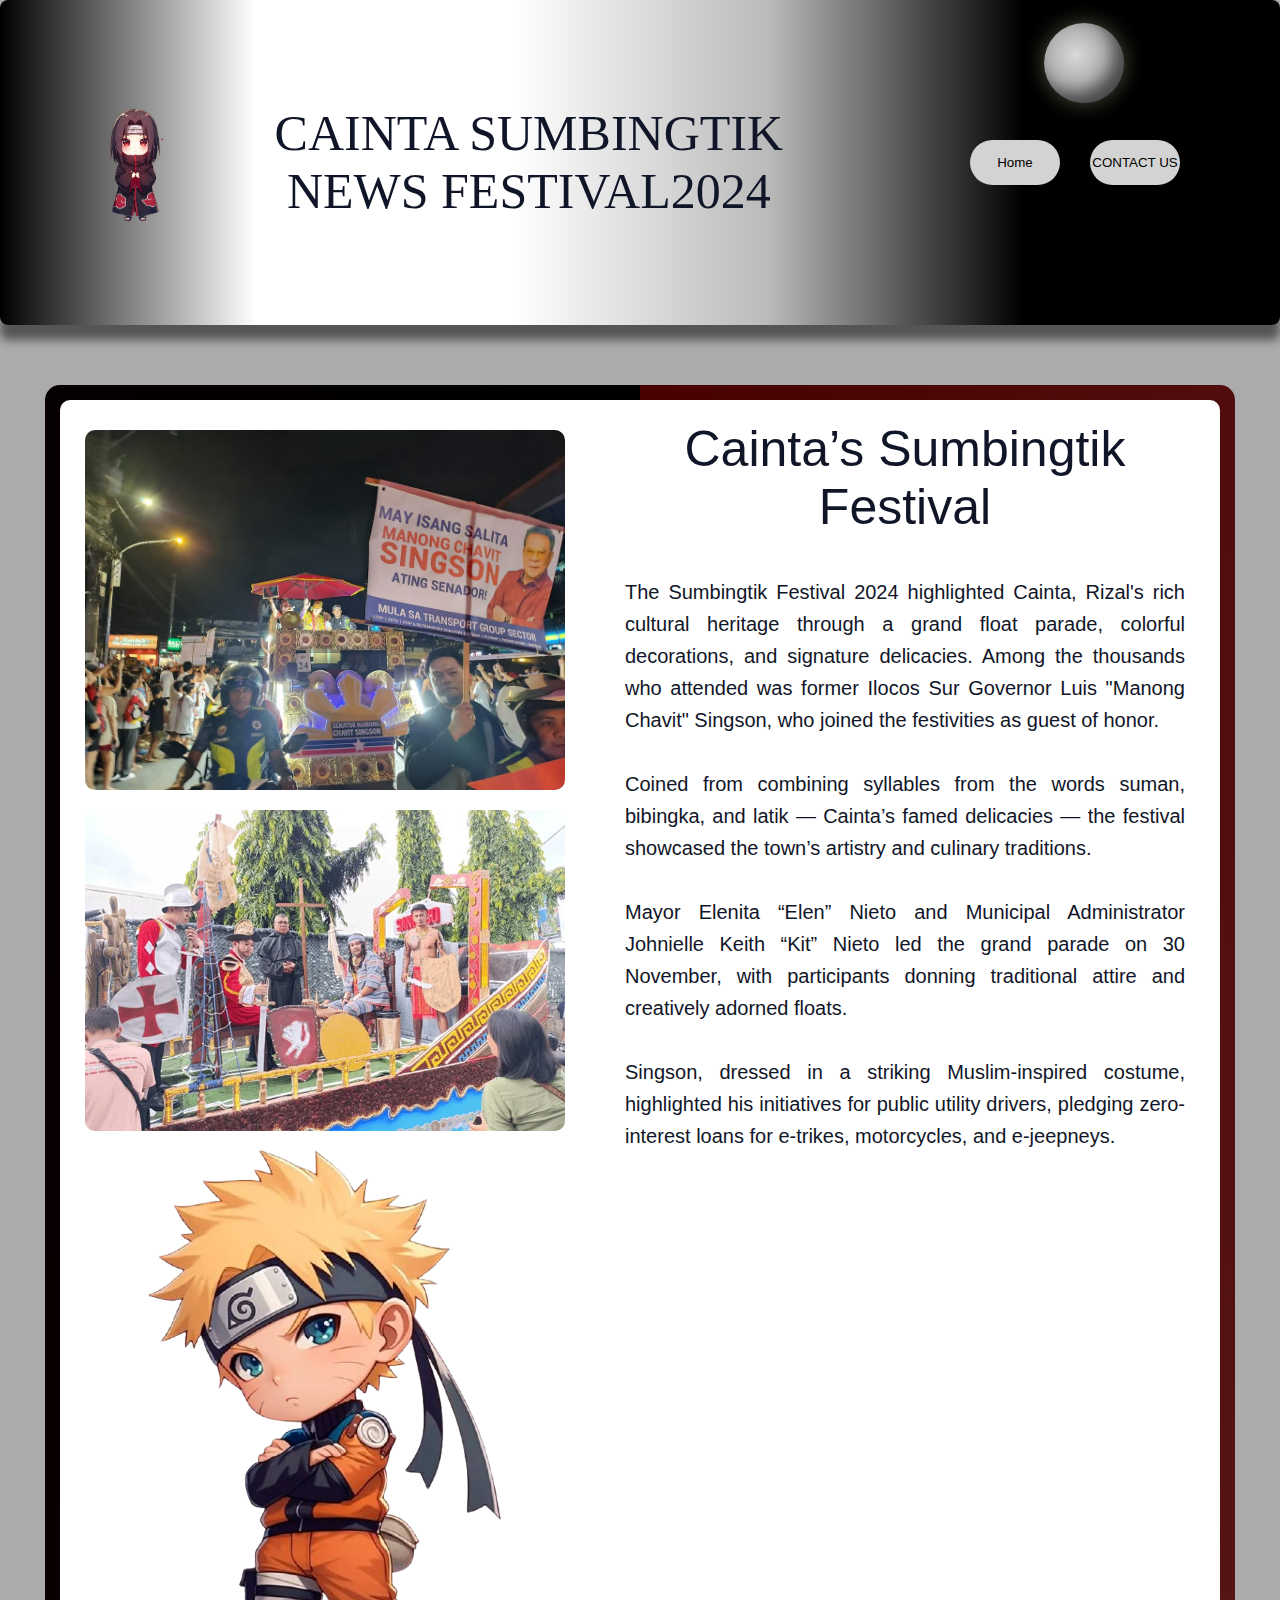
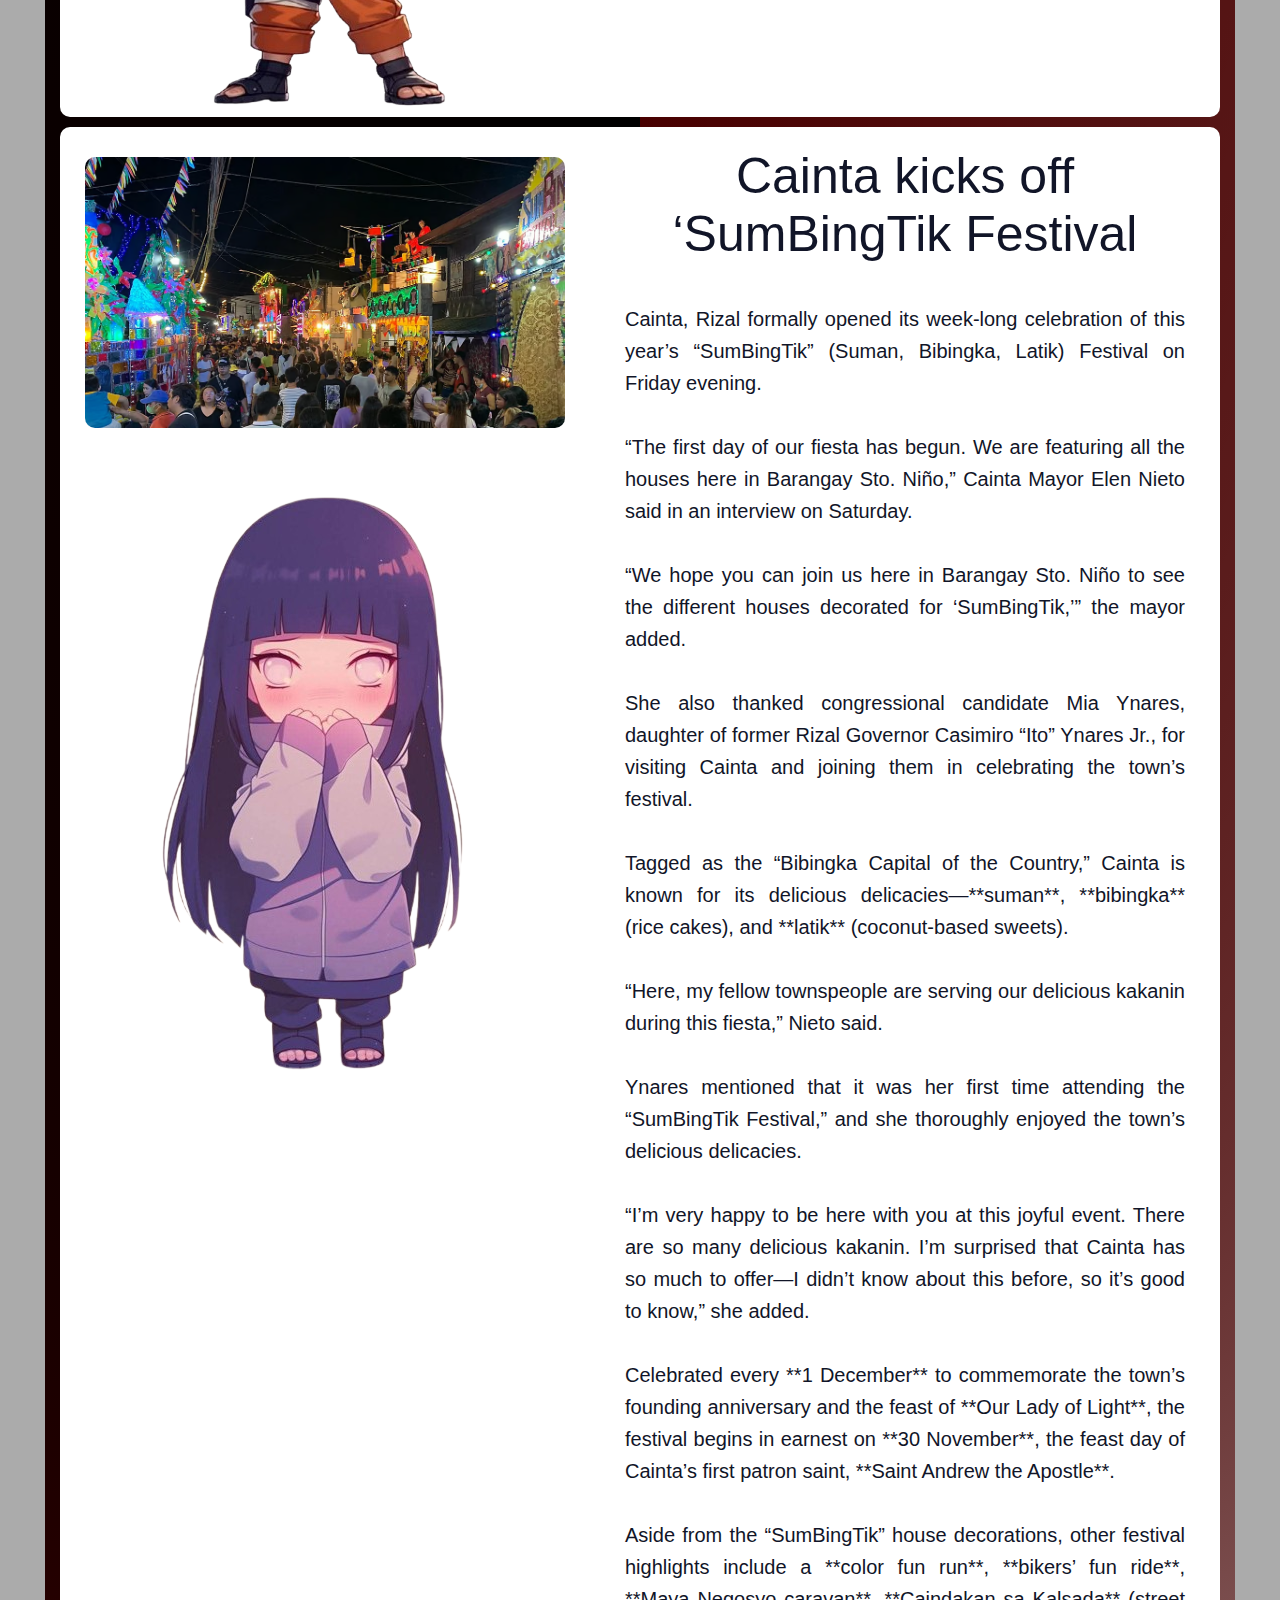
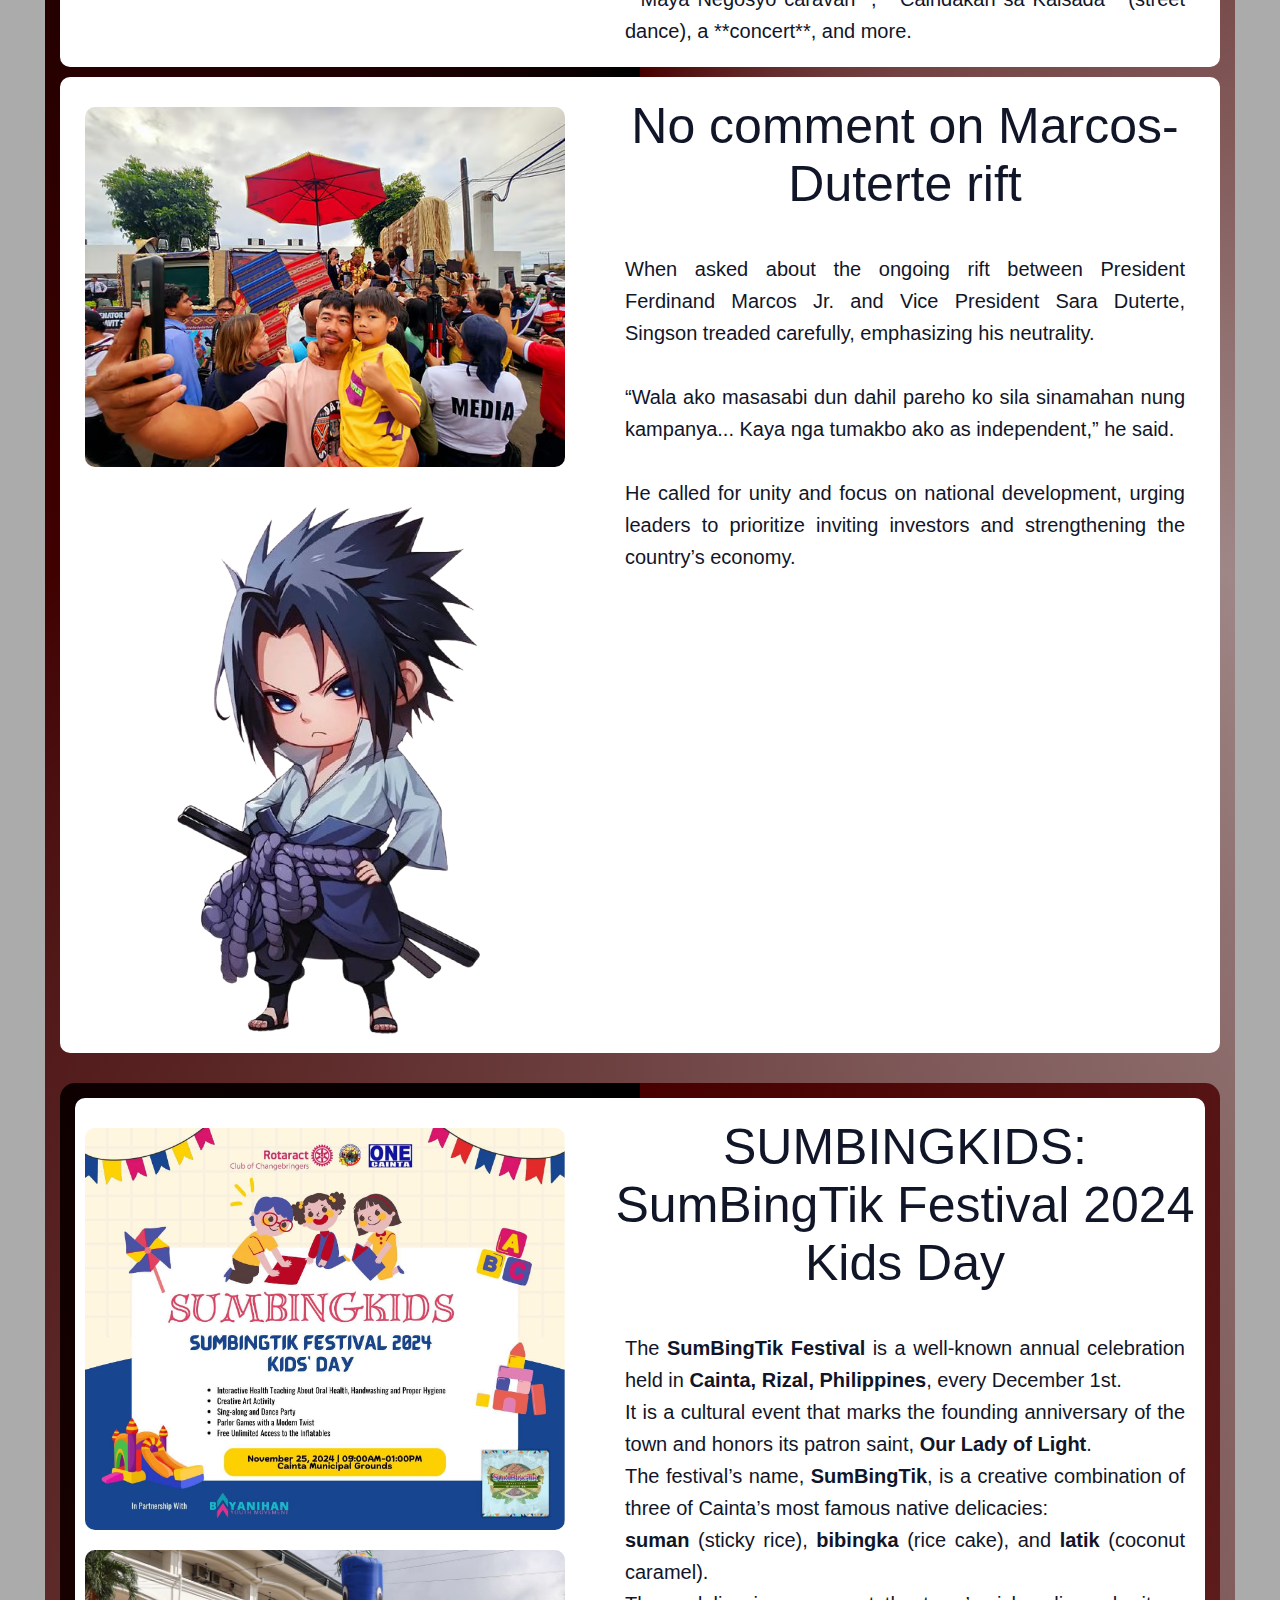
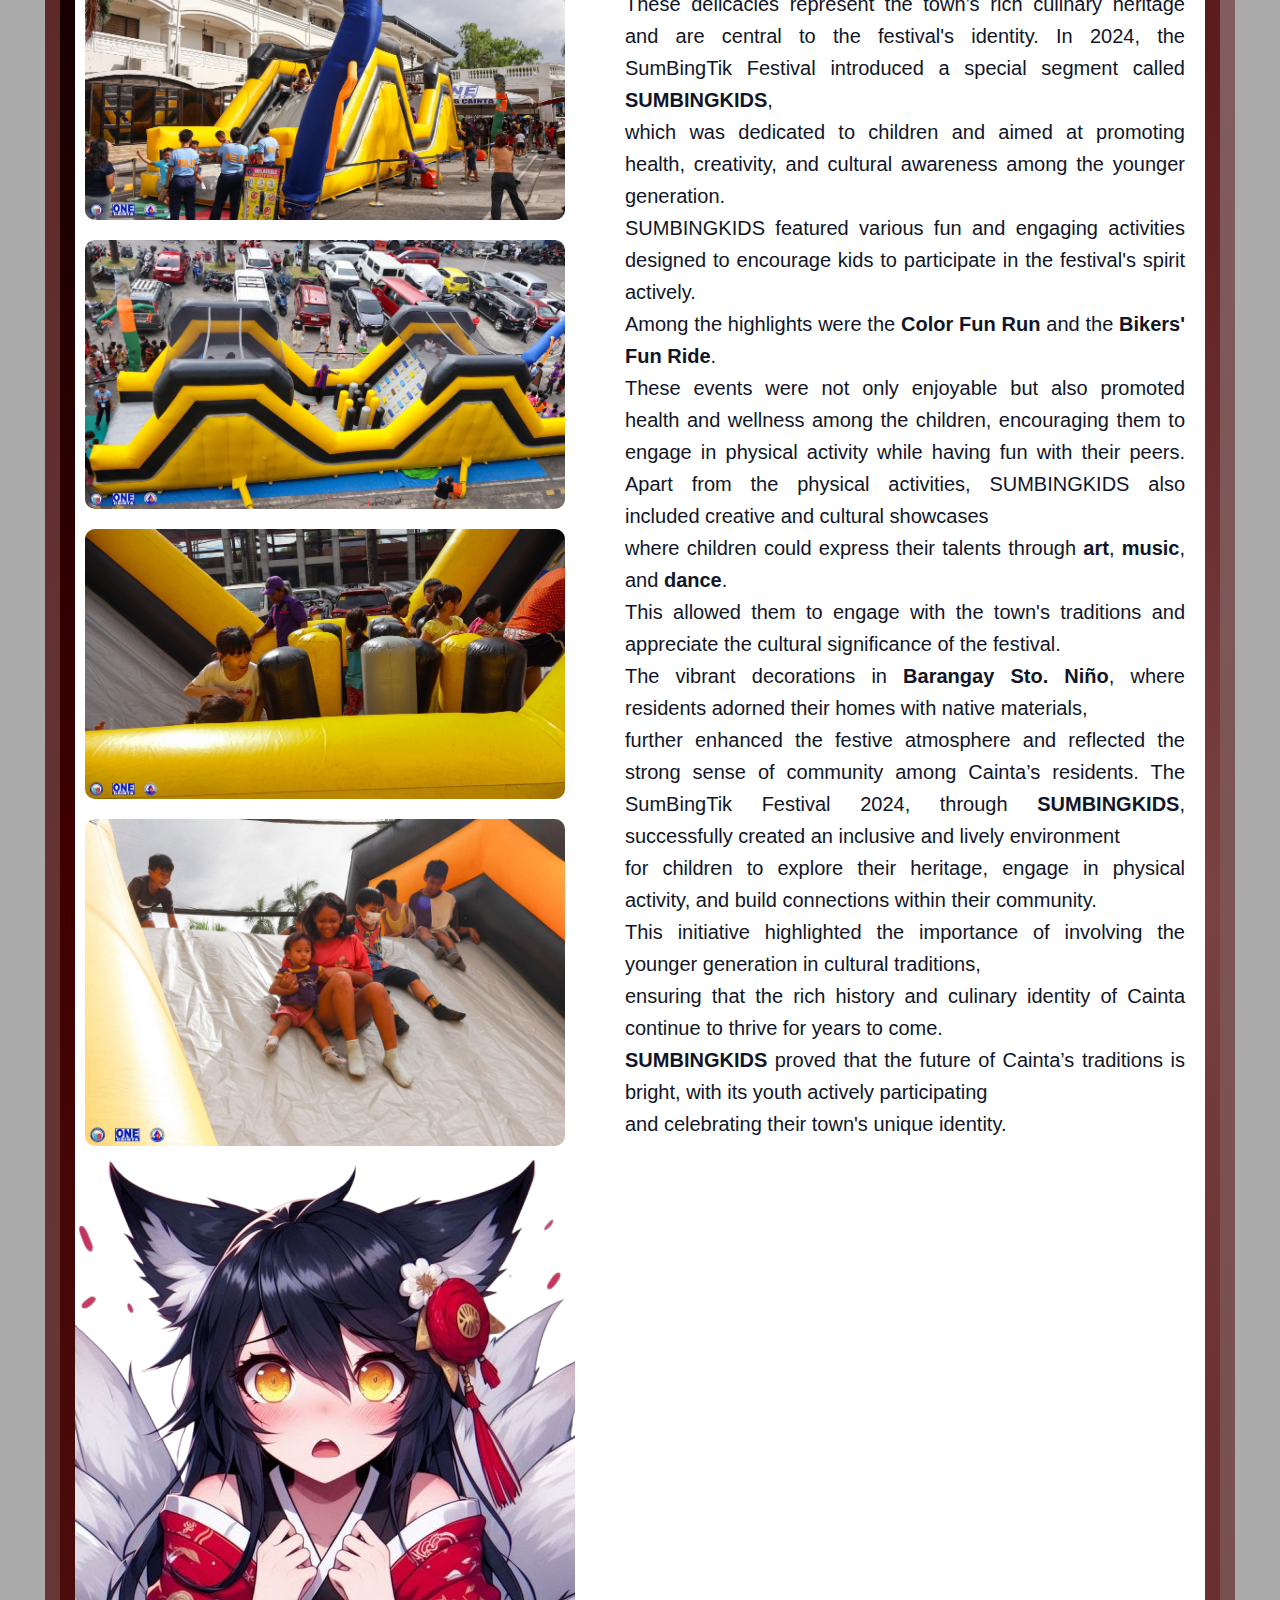
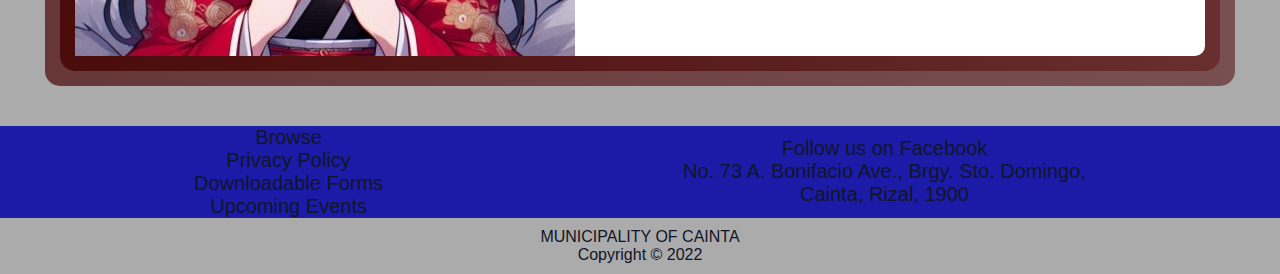
<file: index.html>
<!DOCTYPE html>
<html lang="en">
<head>
    <meta charset="UTF-8">
    <meta name="viewport" content="width=device-width, initial-scale=1.0">
    <link rel="stylesheet" href="index.css">
    <title>Festival PH</title>
</head>
<body>
    <header>
        <img class="itachi" id="pic_itachi" src="picture/itachi_chini.png" alt="Festival Image">
        <p id="head_text">CAINTA SUMBINGTIK NEWS FESTIVAL2024</p>
        <div id="them_switch">
            <div class="fes" id="M_moon"></div>
            <div class="fes" id="M_sun"></div> 
        </div>
        <a class="link_home" id="link_home1" href="index.html">
            <button class="Home_btn">Home</button>
        </a>
        <a class="link_home" id="link_home2" href="sumbingtik.html">
            <button class="Home_btn">CONTACT US</button>
        </a>
    </header>
    <main>
        <div class="first_main">
            <section class="section" id="section_1">
                <div class="main_containerfortext">
                    <div class="sub_main">
                        <img class="pic_img" id="picfes_1" src="picture/caintafes.avif" alt="Festival Image">
                        <img class="pic_img" id="picfes_1" src="picture/caintafes4.webp" alt="Festival Image">
                        <img class="chibi_img" src="picture/naruto_chibi.png" alt="error">
                    </div>
                    <div id="containerfortext">
                        <p id="text_cainta_1">Cainta’s Sumbingtik Festival</p>
                        <p id="text1">
                            The Sumbingtik Festival 2024 highlighted Cainta, Rizal's rich cultural heritage 
                            through a grand float parade, colorful decorations, and signature delicacies. 
                            Among the thousands who attended was former Ilocos Sur Governor Luis "Manong Chavit" Singson, 
                            who joined the festivities as guest of honor.<br><br>
                            Coined from combining syllables from the words suman, bibingka, and latik — Cainta’s 
                            famed delicacies — the festival showcased the town’s artistry and culinary traditions.<br><br>
                            Mayor Elenita “Elen” Nieto and Municipal Administrator Johnielle Keith “Kit” Nieto led the grand 
                            parade on 30 November, with participants donning traditional attire and creatively adorned floats.<br><br>
                            Singson, dressed in a striking Muslim-inspired costume, highlighted his 
                            initiatives for public utility drivers, pledging zero-interest loans for e-trikes, 
                            motorcycles, and e-jeepneys.
                        </p>                    
                    </div>
                </div>
            </section>
            <section class="section" id="section_2">
                <div class="main_containerfortext">
                    <div class="sub_main">
                        <img class="pic_img" id="pic_fes_3" src="picture/caintafes2.avif" alt="Festival Image">
                        <img class="chibi_img" src="picture/hinata_chibi.png" alt="error">
                    </div>
                    <div id="containerfortext">
                        <p id="text_cainta_2">Cainta kicks off ‘SumBingTik Festival</p>
                        <p id="text2">
                            Cainta, Rizal formally opened its week-long celebration of this year’s “SumBingTik” (Suman, Bibingka, Latik) Festival on Friday evening.<br><br>
                        
                            “The first day of our fiesta has begun. We are featuring all the houses here in Barangay Sto. Niño,” Cainta Mayor Elen Nieto said in an interview on Saturday.<br><br>
                        
                            “We hope you can join us here in Barangay Sto. Niño to see the different houses decorated for ‘SumBingTik,’” the mayor added.<br><br>
                        
                            She also thanked congressional candidate Mia Ynares, daughter of former Rizal Governor Casimiro “Ito” Ynares Jr., for visiting Cainta and joining them in celebrating the town’s festival.<br><br>
                        
                            Tagged as the “Bibingka Capital of the Country,” Cainta is known for its delicious delicacies—**suman**, **bibingka** (rice cakes), and **latik** (coconut-based sweets).<br><br>
                        
                            “Here, my fellow townspeople are serving our delicious kakanin during this fiesta,” Nieto said.<br><br>
                        
                            Ynares mentioned that it was her first time attending the “SumBingTik Festival,” and she thoroughly enjoyed the town’s delicious delicacies.<br><br>
                        
                            “I’m very happy to be here with you at this joyful event. There are so many delicious kakanin. I’m surprised that Cainta has so much to offer—I didn’t know about this before, so it’s good to know,” she added.<br><br>
                        
                            Celebrated every **1 December** to commemorate the town’s founding anniversary and the feast of **Our Lady of Light**, the festival begins in earnest on **30 November**, the feast day of Cainta’s first patron saint, **Saint Andrew the Apostle**.<br><br>
                        
                            Aside from the “SumBingTik” house decorations, other festival highlights include a **color fun run**, **bikers’ fun ride**, **Maya Negosyo caravan**, **Caindakan sa Kalsada** (street dance), a **concert**, and more.
                        </p>                                 
                    </div>
                </div>
            </section>
            <section class="section" id="section_3">
                <div class="main_containerfortext">
                    <div class="sub_main">
                        <img class="pic_img" id="pic_fes_4" src="picture/caintafes1.avif" alt="Festival Image">
                        <img class="chibi_img" src="picture/sasukechibi.png" alt="error">
                    </div>
                    <div id="containerfortext">
                        <p id="text_cainta_3">No comment on Marcos-Duterte rift</p>
                        <p id="text3">
                            When asked about the ongoing rift between President Ferdinand Marcos Jr. and Vice President Sara Duterte, 
                            Singson treaded carefully, emphasizing his neutrality.<br><br>
                            “Wala ako masasabi dun dahil pareho ko sila sinamahan nung kampanya... Kaya nga tumakbo ako as independent,” 
                            he said.<br><br>
                            He called for unity and focus on national development, urging leaders to prioritize inviting investors and 
                            strengthening the country’s economy.
                        </p>
                    </div>
                </div>
            </section>
            <div class="first_main">
                <section class="section" id="section_1">
                    <div class="main_containerfortext">
                        <div class="sub_main">
                            <img class="pic_img" id="picfes_1" src="picture/caintakidsfes.jpg" alt="Festival Image">
                            <img class="pic_img" id="picfes_1" src="picture/caintakidsfes2.jpg" alt="Festival Image">
                            <img class="pic_img" id="picfes_1" src="picture/caintakidsfes3.jpg" alt="Festival Image">
                            <img class="pic_img" id="picfes_1" src="picture/caintakidsfe4.jpg" alt="Festival Image">
                            <img class="pic_img" id="picfes_1" src="picture/caintakidsfes5.jpg" alt="Festival Image">
                            <img class="chibi_img" src="picture/ahrichibi.png" alt="error" width="100%">
                        </div>
                        <div id="containerfortext">
                            <p id="text_cainta_1">SUMBINGKIDS: SumBingTik Festival 2024 Kids Day</p>
                            <p id="text4">
                                The <b>SumBingTik Festival</b> is a well-known annual celebration held in <b>Cainta, Rizal, Philippines</b>, every December 1st. <br>
                                It is a cultural event that marks the founding anniversary of the town and honors its patron saint, <b>Our Lady of Light</b>. <br>
                                The festival’s name, <b>SumBingTik</b>, is a creative combination of three of Cainta’s most famous native delicacies: <br>
                                <b>suman</b> (sticky rice), <b>bibingka</b> (rice cake), and <b>latik</b> (coconut caramel). <br>
                                These delicacies represent the town’s rich culinary heritage and are central to the festival's identity.

                                In 2024, the SumBingTik Festival introduced a special segment called <b>SUMBINGKIDS</b>, <br>
                                which was dedicated to children and aimed at promoting health, creativity, and cultural awareness among the younger generation. <br>
                                SUMBINGKIDS featured various fun and engaging activities designed to encourage kids to participate in the festival's spirit actively. <br>
                                Among the highlights were the <b>Color Fun Run</b> and the <b>Bikers' Fun Ride</b>. <br>
                                These events were not only enjoyable but also promoted health and wellness among the children, encouraging them to engage in physical activity while having fun with their peers.

                                Apart from the physical activities, SUMBINGKIDS also included creative and cultural showcases <br>
                                where children could express their talents through <b>art</b>, <b>music</b>, and <b>dance</b>. <br>
                                This allowed them to engage with the town's traditions and appreciate the cultural significance of the festival. <br>
                                The vibrant decorations in <b>Barangay Sto. Niño</b>, where residents adorned their homes with native materials, <br>
                                further enhanced the festive atmosphere and reflected the strong sense of community among Cainta’s residents.

                                The SumBingTik Festival 2024, through <b>SUMBINGKIDS</b>, successfully created an inclusive and lively environment <br>
                                for children to explore their heritage, engage in physical activity, and build connections within their community. <br>
                                This initiative highlighted the importance of involving the younger generation in cultural traditions, <br>
                                ensuring that the rich history and culinary identity of Cainta continue to thrive for years to come. <br>
                                <b>SUMBINGKIDS</b> proved that the future of Cainta’s traditions is bright, with its youth actively participating <br>
                                and celebrating their town's unique identity.
                            </p>                   
                        </div>
                    </div>
                </section>
        </div>
    </main>
    <div class="text_location">
        <p class="text_loc" id="text_p">
            Browse
            <br>
            Privacy Policy
            <br>
            Downloadable Forms
            <br>
            Upcoming Events 
        </p>
        <p class="text_loc" id="texts_p">
            Follow us on Facebook
            <br>
            No. 73 A. Bonifacio Ave., Brgy. Sto. Domingo,
            <br>
            Cainta, Rizal, 1900
        </p>
    </div>
    <footer id="footer">
        <p id="text_footer">
            MUNICIPALITY OF CAINTA
            <br>
            Copyright &#169; 2022</p>
    </footer>
    <div class="particle"></div>
    <div class="particle"></div>
    <div class="particle"></div>
    <div class="particle"></div>
    <div class="particle"></div>
    <div class="particle"></div>
    <script src="index.js"></script>
</body>
</html>
</file>
<file: index.css>
/* Light Mode */
:root {
    --base-color: hsl(0, 0%, 67%);
    --base-variant: #ffffff;
    --text-color: #111528;
    --secondary-text: #232738;
    --primary-color: #3a435d;
    --accent-color: #0071ff;
    --header-color: linear-gradient(to right,rgb(0, 0, 0), rgb(255, 255, 255),rgb(255, 255, 255), hsl(0, 0%, 73%),rgb(0, 0, 0),rgb(0, 0, 0));
    --boxing-color: rgba(0, 0, 0, 0.5);
  }
  
.darkmode {
    --base-color: #070b1d;
    --base-variant: #181818 ;
    --text-color: #ffffff;
    --secondary-text: #a4a5b8;
    --primary-color: #3a435d;
    --accent-color: #0071ff;
    --header-color: linear-gradient(to right,rgb(255, 255, 255), #070b1d,#070b1d, hsl(0, 0%, 73%),rgb(255, 255, 255),rgb(246, 246, 246));    
    --boxing-color: rgba(0, 0, 0, 0.5);
 }

* {
    margin: 0;
    padding: 0;
    box-sizing: border-box;
    transition: background-color 2s ease, color 2s ease;
}

body{
    min-height: 100vh;
    font-family: Arial, sans-serif;
    background-color: var(--base-color);
    transition: background-color 2s ease, color 2s ease;
    overflow: auto;
}

header{
    outline: none;
    user-select: none;     
    -webkit-user-drag: none;
    background: var(--header-color);
    display: flex;
    flex-direction: row;
    text-align: center;
    align-items: center;
    justify-content: center;
    position: relative;
    padding: 20px;
    gap: 30px;
    box-shadow: 0 15px 10px var(--boxing-color);
    border-radius: 8px;
}

main{
    display: flex;
    padding: 40px;
    overflow: auto;
    justify-content: center;
    align-items: center;
}
#pic_itachi{
    width: 70px;
}
.first_main {
    margin-top: 20px;
    padding: 15px;
    border-radius: 15px;
    display: flex;
    flex-direction: column;
    text-align: center;
    gap: 10px;
    background: conic-gradient(#480000, #75030337, #400000, #000000);
}

.sub_main{
    display: flex;
    flex-direction: column;
    position: relative;
    justify-content: center;
    align-items: center;
}

.main_containerfortext {
    display: flex;
    justify-content: center;
    align-items: flex-start;
    flex-direction: row;
    gap: 30px; 
    padding-top: 20px;
}

#containerfortext {
    flex: 1; /* Allows the text to fill the available space */
    max-width: 600px; /* Prevents text from stretching too much */
}

footer{
    width: 100%; 
    text-align: center;
    padding: 10px;
    margin-top: auto; /* Pushes the footer to the bottom */
}

.link_home a{
    text-decoration: none;
}

#head_text {
    font-size: 50px;
    font-family: 'Times New Roman', Times, serif;
    color: var(--text-color);
}

.section{

    border-radius: 10px;
    background-color: var(--base-variant);
}

.pic_img {
    width: 500px; /* Adjust size as needed */
    height: auto;
    border-radius: 20px;
    object-fit: cover;
    padding: 10px;
    outline: none;
    user-select: none;     
    -webkit-user-drag: none;
}

#text1,#text2,#text3,#text4{
    font-size: 20px;
    line-height: 1.6;
    color: var(--text-color);
    text-align: justify;
    padding: 20px;
}

#text_cainta_1,#text_cainta_2,#text_cainta_3 {
    font-size: 50px;
    margin-bottom: 20px;
    color: var(--text-color);
}

.chibi_naruto1{
    background-color: #000000;
    display: flex;
    justify-content: center;
    align-items: center;
    flex-direction: row;
}

#text_footer{
    color: var(--text-color);
}

.text_loc{
    color: var(--text-color);
}

#text_p{
    color: var(--text-color);
    text-align: center;
    font-size: 20px;
}
#texts_p{
    color: var(--text-color);
    text-align: center;
    font-size: 20px;
}

.text_location{
    display: flex;
    flex-direction: row;
    background-color: rgb(27, 27, 167);
    gap: 300px;
    display: flex;
    align-items: center;
    justify-content: center;
}

.Home_btn {
    border: none;
    border-radius: 25px;
    width: 90px;
    height: 45px;
    cursor: pointer;
    background-color: #d3d3d3;
    transition: background-color 0.3s ease;
}

.Home_btn:hover {
    background-color: #b3b3b3;
}

#them_switch {
    width: 80px;
    height: 80px;
    padding: 0;
    display: flex;
    justify-content: center;
    align-items: center;
}

.darkmode #them_switch .fes:first-child {
    display: none;
}

.darkmode #them_switch .fes:last-child {
    transition: background-color 2s ease, color 2s ease;
    display: block;
}

#M_sun {
    display: none;
    width: 80px; /* Adjust size if necessary */
    height: 80px;
    background: radial-gradient(circle, yellow, orange);
    border-radius: 50%;
    box-shadow: 
        0 0 20px rgba(255, 255, 3, 0.873), 
        inset -10px -10px 15px rgba(0, 0, 0, 0.5);
    position: absolute;
    animation: sunrotation 5s linear infinite;
}

#M_moon {
    display: block;
    width: 80px;
    height: 80px;
    background: radial-gradient(circle at 40% 40%, #d9d9d9, #a8a8a8 50%, #808080);
    border-radius: 50%;
    box-shadow: 
        0 0 20px rgba(255, 255, 200, 0.3), 
        inset -10px -10px 15px rgba(0, 0, 0, 0.5);
    position: absolute;
    animation: moonrotation 5s linear infinite;
}

@keyframes moonrotation{
    from{
        transform: rotate(0deg);
    }
    to{
        transform: rotate(360deg);
    }
}

@keyframes sunrotation{
    from{
        transform: rotate(0deg);
    }
    to{
        transform: rotate(360deg);
    }
}

/* Particle Animation */
@keyframes moveParticles {
    from {
        transform: translateX(0vw) translateY(0vh);
        opacity: 1;
    }
    to {
        transform: translateX(-30vw) translateY(20vh);
        opacity: 0;
    }
}

.particle {
    position: fixed;
    background-color: var(--text-color);
    border-radius: 50%;
    animation: moveParticles linear infinite;
    opacity: 0;
}


/* Generate multiple particles */
.particle:nth-child(1) { top: 10%; animation-duration: 4s; animation-delay: 0s; }
.particle:nth-child(2) { top: 25%; animation-duration: 5s; animation-delay: 1s; }
.particle:nth-child(3) { top: 40%; animation-duration: 6s; animation-delay: 2s; }
.particle:nth-child(4) { top: 55%; animation-duration: 4.5s; animation-delay: 1.5s; }
.particle:nth-child(5) { top: 70%; animation-duration: 5.5s; animation-delay: 2.5s; }
.particle:nth-child(6) { top: 85%; animation-duration: 6.5s; animation-delay: 3s; }

@media (max-width: 800px) {

    #text {
        color: rgb(255, 255, 255);
        text-align: center;
    }
}
@media (max-width: 1280px) and (orientation: landscape) {
    #M_sun{
        top: 7%;
        right: 12.2%;

    }
    #M_moon{
        top: 7%;
        right: 12.2%;
    }
    header{
        padding: 100px;
    }
}

@keyframes rotateMoon {
    from {
        transform: rotate(0deg);
    }
    to {
        transform: rotate(360deg);
    }
}
</file>
